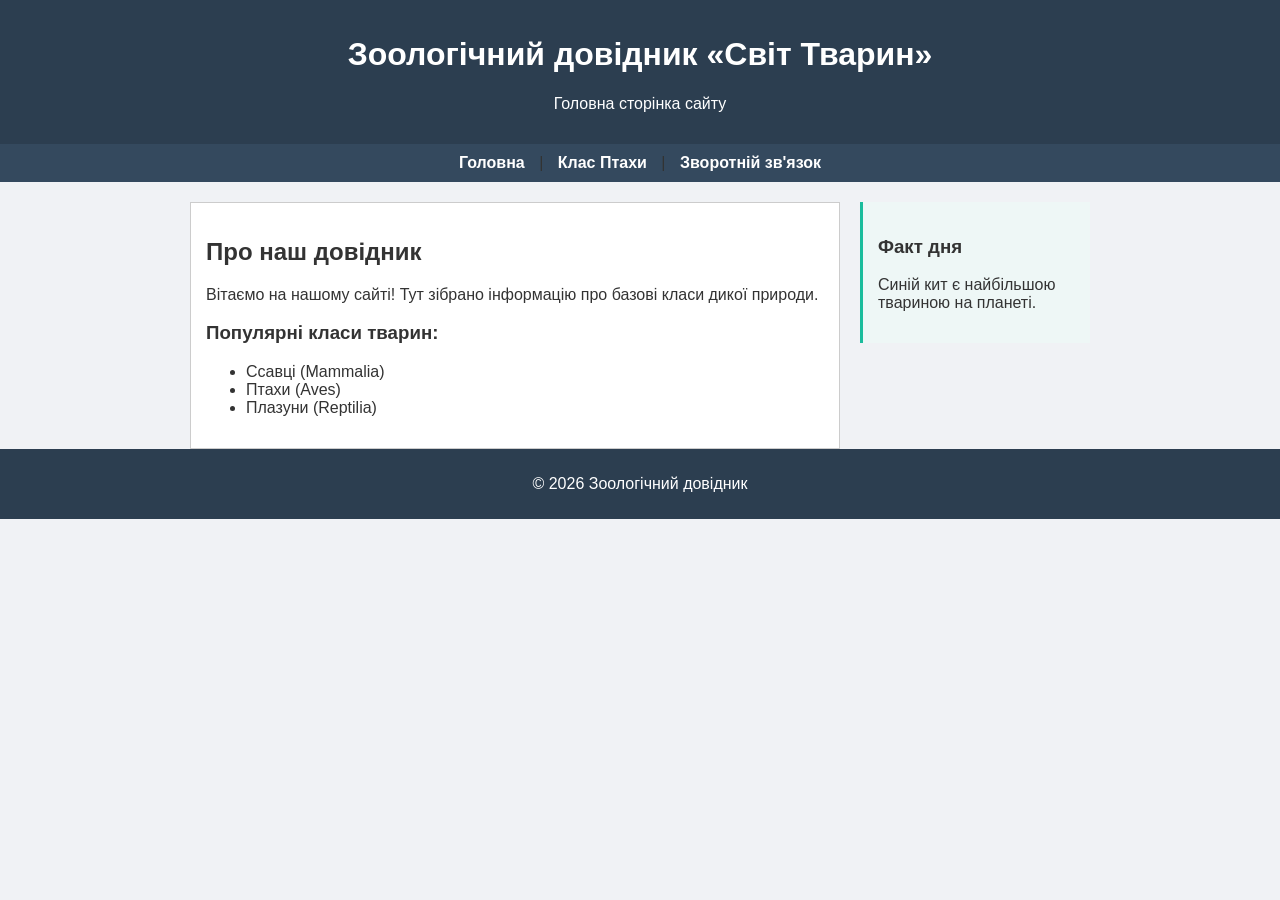
<file: Lab_1/site/index.html>
<!DOCTYPE html>
<html lang="uk">
<head>
    <meta charset="utf-8">
    <meta name="viewport" content="width=device-width, initial-scale=1.0">
    <meta name="description" content="Електронний зоологічний довідник про тварин.">
    <meta name="keywords" content="зоологія, довідник, тварини, птахи">
    <meta name="author" content="Студент">
    <title>Зоологічний довідник</title>
    <link rel="stylesheet" href="css/style.css">
</head>
<body>

    <header>
        <h1>Зоологічний довідник «Світ Тварин»</h1>
        <p>Головна сторінка сайту</p>
    </header>

    <nav>
        <a href="index.html">Головна</a> | 
        <a href="birds.html">Клас Птахи</a> | 
        <a href="contacts.html">Зворотній зв'язок</a>
    </nav>

    <main>
        <article>
            <h2>Про наш довідник</h2>
            <p>Вітаємо на нашому сайті! Тут зібрано інформацію про базові класи дикої природи.</p>
            
            <section>
                <h3>Популярні класи тварин:</h3>
                <ul>
                    <li>Ссавці (Mammalia)</li>
                    <li>Птахи (Aves)</li>
                    <li>Плазуни (Reptilia)</li>
                </ul>
            </section>
        </article>

        <aside>
            <h3>Факт дня</h3>
            <p>Синій кит є найбільшою твариною на планеті.</p>
        </aside>
    </main>

    <footer>
        <p>&copy; 2026 Зоологічний довідник</p>
    </footer>

</body>
</html>
</file>
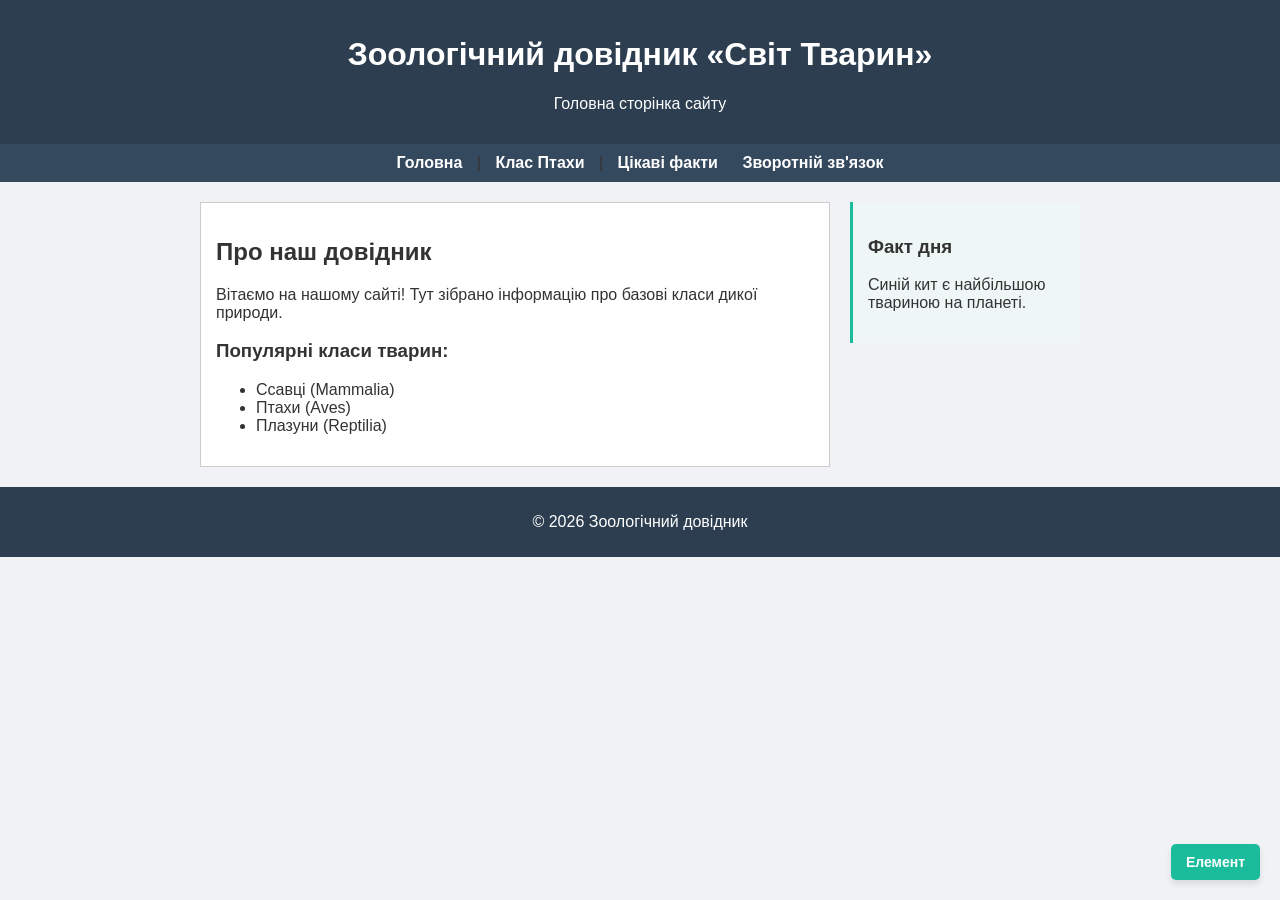
<file: Lab_2/site/index.html>
<!DOCTYPE html>
<html lang="uk">
<head>
    <meta charset="utf-8">
    <meta name="viewport" content="width=device-width, initial-scale=1.0">
    <meta name="description" content="Електронний зоологічний довідник про тварин.">
    <meta name="keywords" content="зоологія, довідник, тварини, птахи">
    <meta name="author" content="Студент">
    <title>Зоологічний довідник</title>
    <link rel="stylesheet" href="css/style.css">
</head>
<body>

    <header class="header">
        <h1 class="header__title">Зоологічний довідник «Світ Тварин»</h1>
        <p class="header__subtitle">Головна сторінка сайту</p>
    </header>

    <nav class="nav">
        <a href="index.html" class="nav__link">Головна</a> | 
        <a href="birds.html" class="nav__link">Клас Птахи</a> | 
        <a class="nav__link nav__link_active" href="info.html">Цікаві факти</a>
        <a href="contacts.html" class="nav__link">Зворотній зв'язок</a>
    </nav>

    <main class="layout-grid">
        <article class="content-block">
            <h2>Про наш довідник</h2>
            <p>Вітаємо на нашому сайті! Тут зібрано інформацію про базові класи дикої природи.</p>
            
            <section>
                <h3>Популярні класи тварин:</h3>
                <ul>
                    <li>Ссавці (Mammalia)</li>
                    <li>Птахи (Aves)</li>
                    <li>Плазуни (Reptilia)</li>
                </ul>
            </section>
        </article>

        <aside class="sidebar">
            <h3>Факт дня</h3>
            <p>Синій кит є найбільшою твариною на планеті.</p>
        </aside>
    </main>

    <footer class="footer">
        <p class="footer__text">&copy; 2026 Зоологічний довідник</p>
    </footer>

    <div class="fixed-decor">Елемент</div>

</body>
</html>
</file>
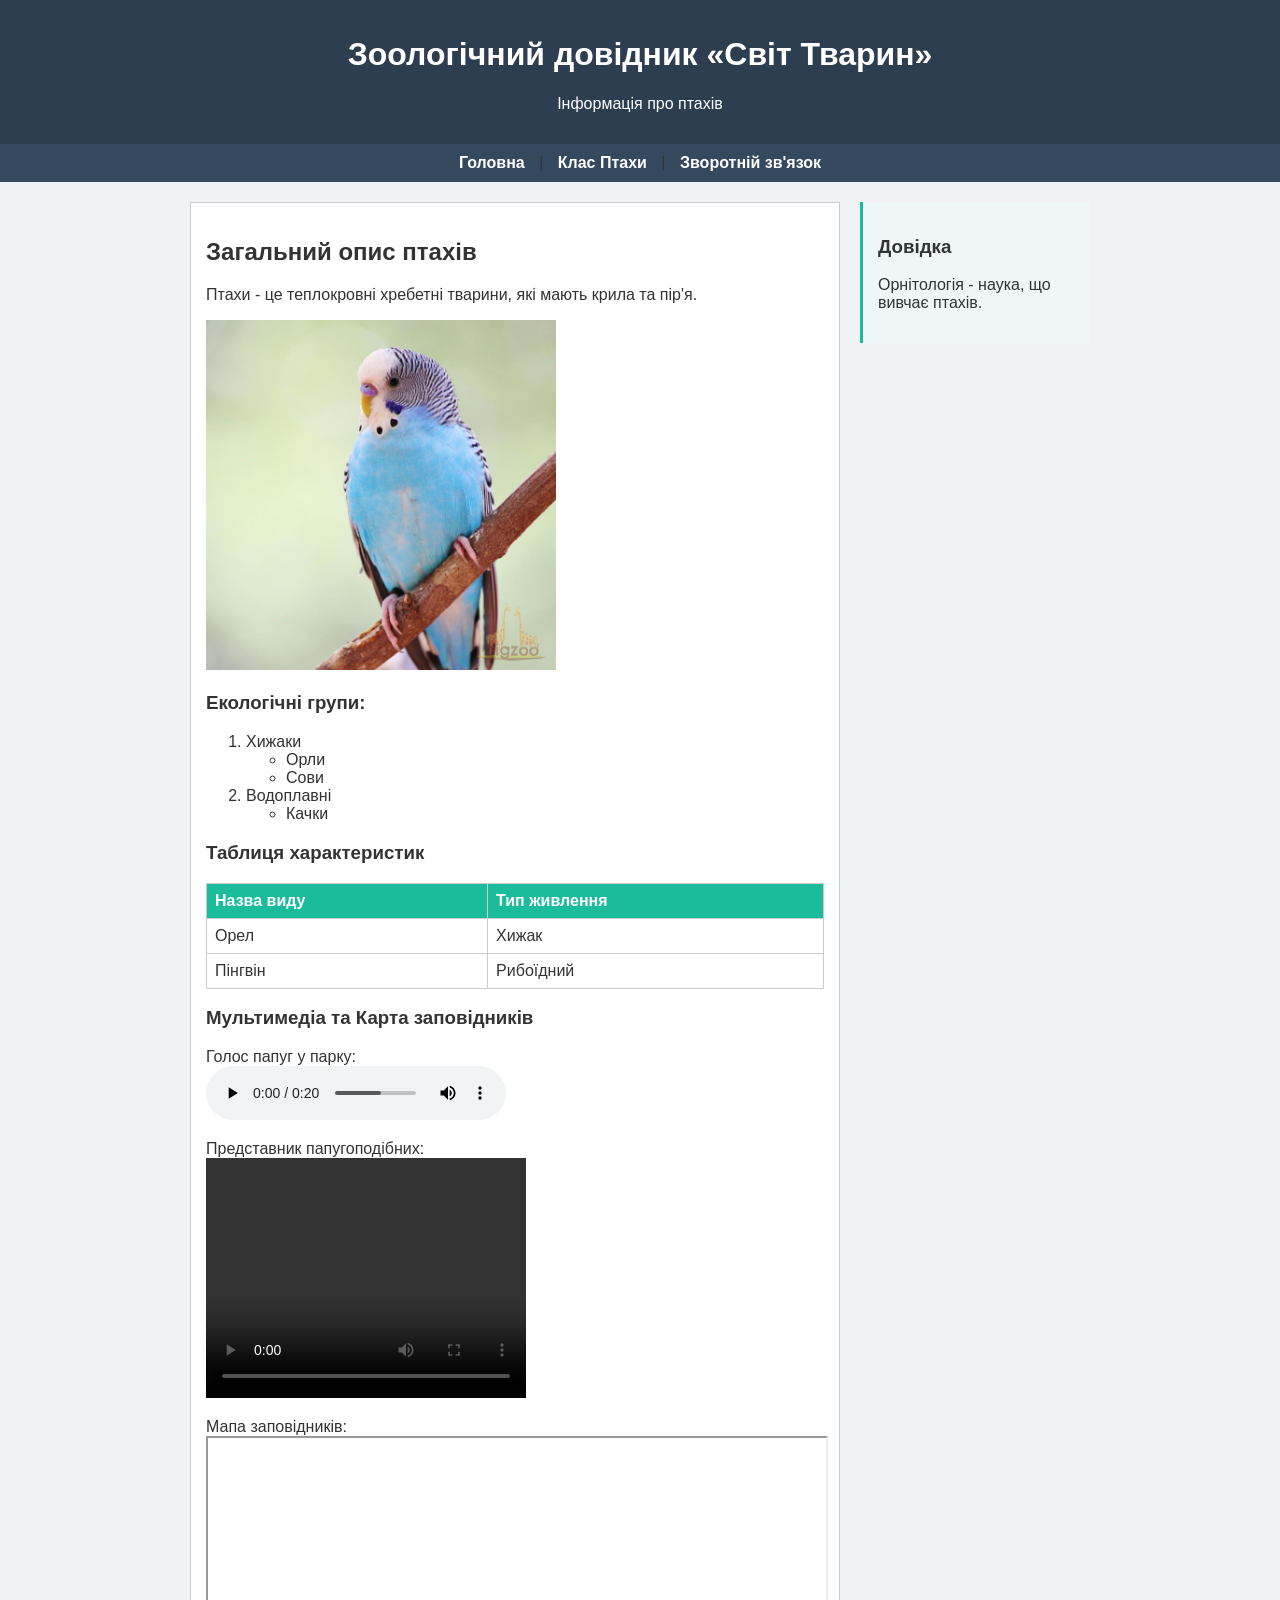
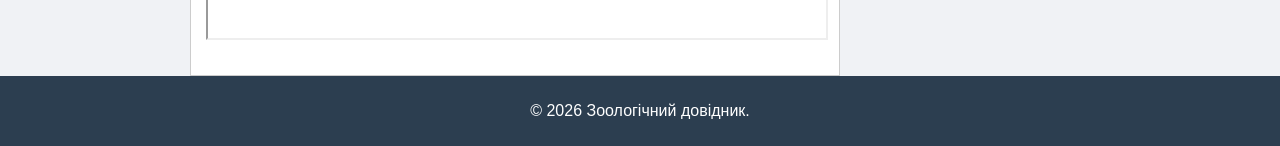
<file: Lab_1/site/birds.html>
<!DOCTYPE html>
<html lang="uk">
<head>
    <meta charset="utf-8">
    <meta name="viewport" content="width=device-width, initial-scale=1.0">
    <title>Клас Птахи</title>
    <link rel="stylesheet" href="css/style.css">
</head>
<body>

    <header>
        <h1>Зоологічний довідник «Світ Тварин»</h1>
        <p>Інформація про птахів</p>
    </header>

    <nav>
        <a href="index.html">Головна</a> | 
        <a href="birds.html">Клас Птахи</a> | 
        <a href="contacts.html">Зворотній зв'язок</a>
    </nav>

    <main>
        <article>
            <h2>Загальний опис птахів</h2>
            <p>Птахи - це теплокровні хребетні тварини, які мають крила та пір'я.</p>
            
            <p><img src="assets/lil_parrot.jpg" alt="Птах" width="350"></p>

            <section>
                <h3>Екологічні групи:</h3>
                <ol>
                    <li>Хижаки
                        <ul>
                            <li>Орли</li>
                            <li>Сови</li>
                        </ul>
                    </li>
                    <li>Водоплавні
                        <ul>
                            <li>Качки</li>
                        </ul>
                    </li>
                </ol>
            </section>

            <section>
                <h3>Таблиця характеристик</h3>
                <table border="1">
                    <thead>
                        <tr>
                            <th>Назва виду</th>
                            <th>Тип живлення</th>
                        </tr>
                    </thead>
                    <tbody>
                        <tr>
                            <td>Орел</td>
                            <td>Хижак</td>
                        </tr>
                        <tr>
                            <td>Пінгвін</td>
                            <td>Рибоїдний</td>
                        </tr>
                    </tbody>
                </table>
            </section>

            <section>
                <h3>Мультимедіа та Карта заповідників</h3>
                
                <p>Голос папуг у парку:<br>
                <audio controls>
                    <source src="assets/parrots.wav" type="audio/mpeg">
                </audio></p>

                <p>Представник папугоподібних:<br>
                <video width="320" height="240" controls>
                    <source src="assets/parrot.mp4" type="video/mp4">
                </video></p>

                <p>Мапа заповідників:<br>
                <iframe src="https://www.google.com/maps/embed?pb=!1m18!1m12!1m3!1d164111.23348602685!2d36.14324393278913!3d50.0016421066035!2m3!1f0!2f0!3f0!3m2!1i1024!2i768!4f13.1!3m3!1m2!1s0x4127a09f63ab1455%3A0xebc000e1230e7231!2sKharkiv%20National%20University%20of%20Radio%20Electronics!5e0!3m2!1sen!2sua!4v1710000000000!5m2!1sen!2sua" width="100%" height="200"></iframe></p>
            </section>
        </article>

        <aside>
            <h3>Довідка</h3>
            <p>Орнітологія - наука, що вивчає птахів.</p>
        </aside>
    </main>

    <footer>
        <p>&copy; 2026 Зоологічний довідник.</p>
    </footer>

</body>
</html>
</file>
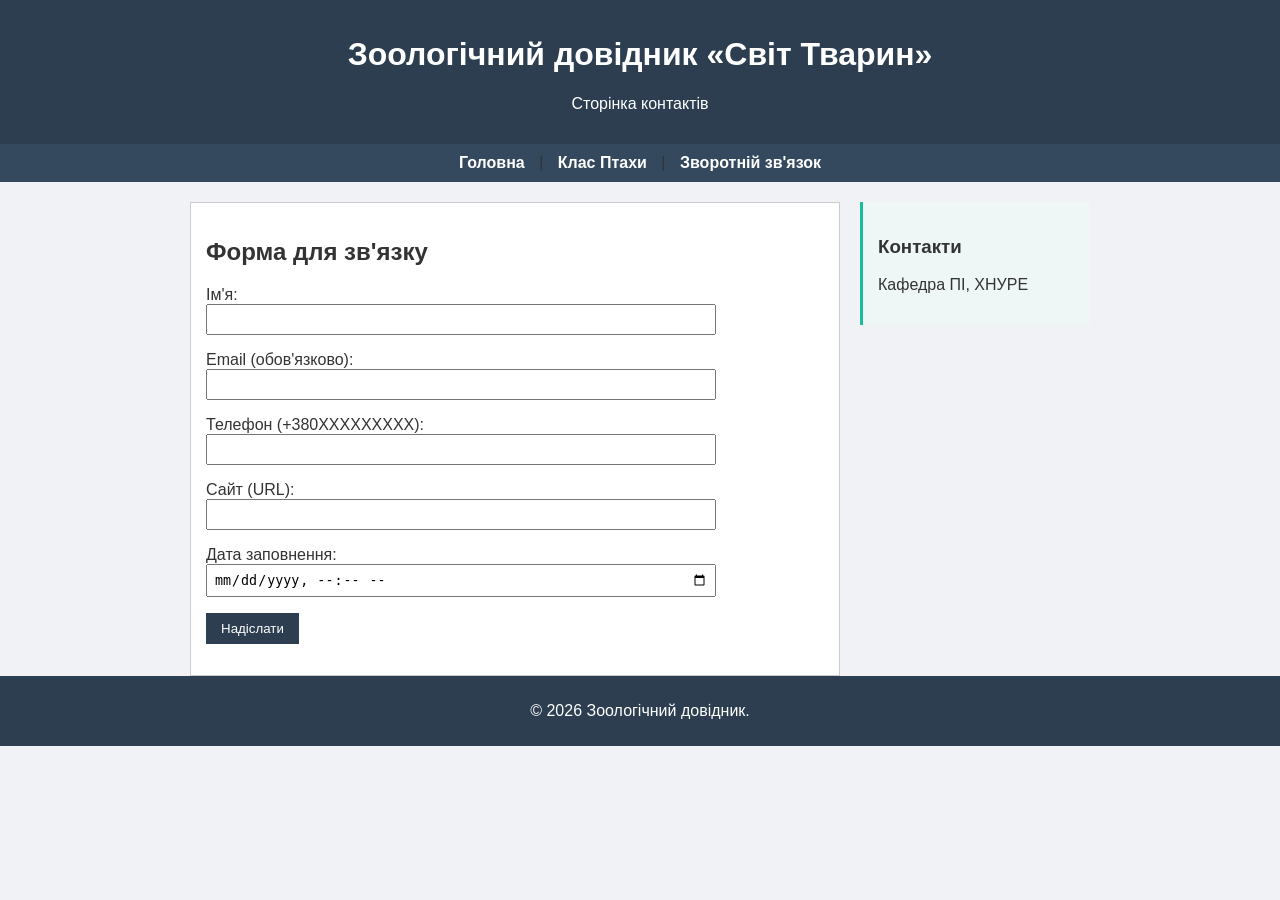
<file: Lab_1/site/contacts.html>
<!DOCTYPE html>
<html lang="uk">
<head>
    <meta charset="utf-8">
    <meta name="viewport" content="width=device-width, initial-scale=1.0">
    <title>Зворотній зв'язок</title>
    <link rel="stylesheet" href="css/style.css">
</head>
<body>

    <header>
        <h1>Зоологічний довідник «Світ Тварин»</h1>
        <p>Сторінка контактів</p>
    </header>

    <nav>
        <a href="index.html">Головна</a> | 
        <a href="birds.html">Клас Птахи</a> | 
        <a href="contacts.html">Зворотній зв'язок</a>
    </nav>

    <main>
        <article>
            <h2>Форма для зв'язку</h2>
            <form action="contacts.html" method="post">
                <p>Ім'я:<br>
                <input type="text" name="username" required></p>
                
                <p>Email (обов'язково):<br>
                <input type="email" name="useremail" required></p>
                
                <p>Телефон (+380XXXXXXXXX):<br>
                <input type="tel" name="usertel" required pattern="^\+380\d{9}$"></p>
                
                <p>Сайт (URL):<br>
                <input type="url" name="userurl"></p>
                
                <p>Дата заповнення:<br>
                <input type="datetime-local" name="userdate" required></p>
                
                <p><input type="submit" value="Надіслати"></p>
            </form>
        </article>

        <aside>
            <h3>Контакти</h3>
            <p>Кафедра ПІ, ХНУРЕ</p>
        </aside>
    </main>

    <footer>
        <p>&copy; 2026 Зоологічний довідник.</p>
    </footer>

</body>
</html>
</file>
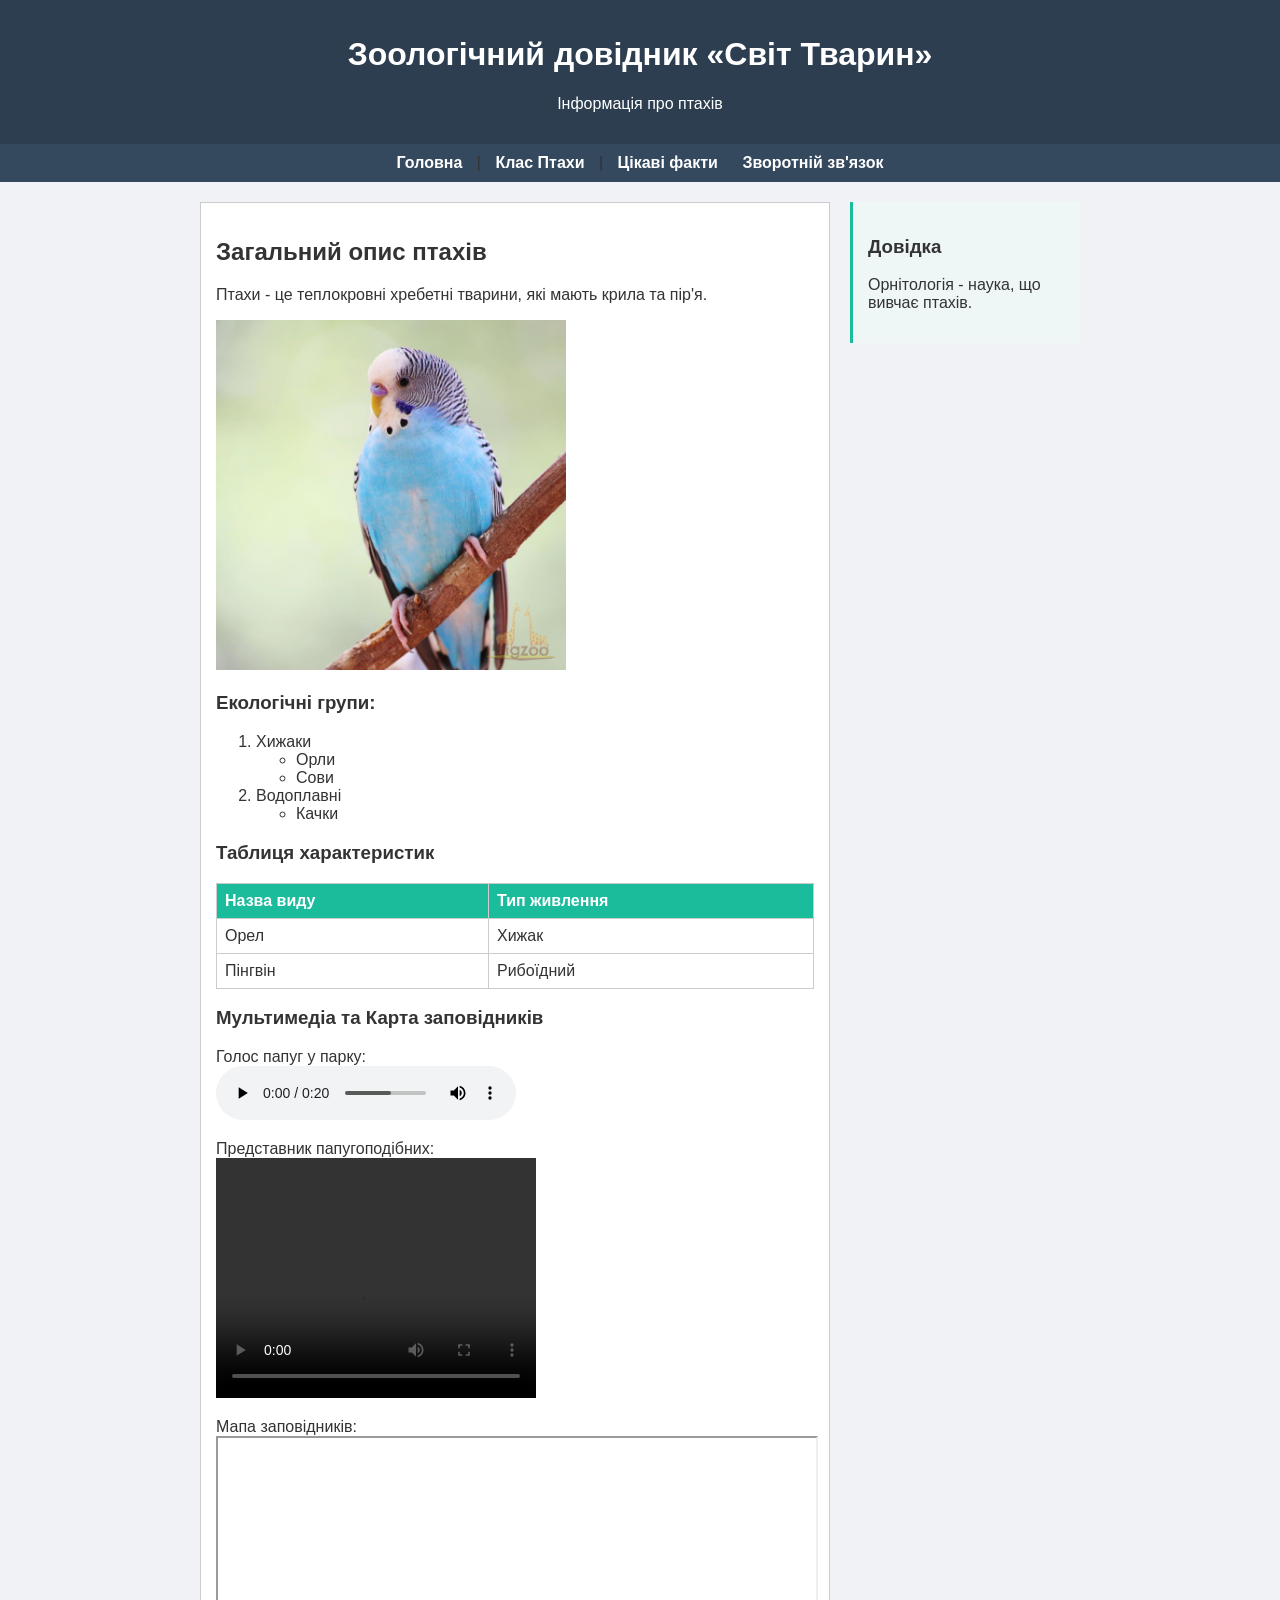
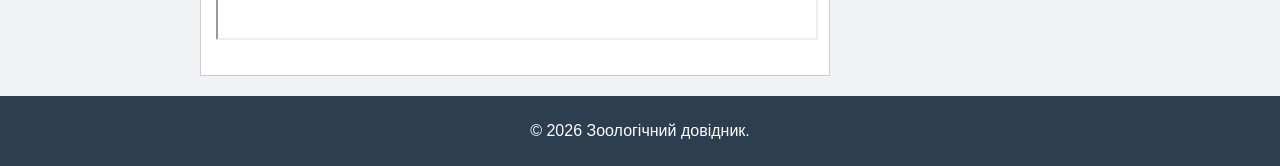
<file: Lab_2/site/birds.html>
<!DOCTYPE html>
<html lang="uk">
<head>
    <meta charset="utf-8">
    <meta name="viewport" content="width=device-width, initial-scale=1.0">
    <title>Клас Птахи</title>
    <link rel="stylesheet" href="css/style.css">
</head>
<body>

    <header class="header">
        <h1 class="header__title">Зоологічний довідник «Світ Тварин»</h1>
        <p class="header__subtitle">Інформація про птахів</p>
    </header>

    <nav class="nav">
        <a href="index.html" class="nav__link">Головна</a> | 
        <a href="birds.html" class="nav__link">Клас Птахи</a> | 
        <a class="nav__link nav__link_active" href="info.html">Цікаві факти</a>
        <a href="contacts.html" class="nav__link">Зворотній зв'язок</a>
    </nav>

    <main class="layout-grid">
        <article class="content-block">
            <h2>Загальний опис птахів</h2>
            <p>Птахи - це теплокровні хребетні тварини, які мають крила та пір'я.</p>
            
            <p><img src="assets/lil_parrot.jpg" alt="Птах" width="350"></p>

            <section>
                <h3>Екологічні групи:</h3>
                <ol>
                    <li>Хижаки
                        <ul>
                            <li>Орли</li>
                            <li>Сови</li>
                        </ul>
                    </li>
                    <li>Водоплавні
                        <ul>
                            <li>Качки</li>
                        </ul>
                    </li>
                </ol>
            </section>

            <section>
                <h3>Таблиця характеристик</h3>
                <table border="1">
                    <thead>
                        <tr>
                            <th>Назва виду</th>
                            <th>Тип живлення</th>
                        </tr>
                    </thead>
                    <tbody>
                        <tr>
                            <td>Орел</td>
                            <td>Хижак</td>
                        </tr>
                        <tr>
                            <td>Пінгвін</td>
                            <td>Рибоїдний</td>
                        </tr>
                    </tbody>
                </table>
            </section>

            <section>
                <h3>Мультимедіа та Карта заповідників</h3>
                
                <p>Голос папуг у парку:<br>
                <audio controls>
                    <source src="assets/parrots.wav" type="audio/mpeg">
                </audio></p>

                <p>Представник папугоподібних:<br>
                <video width="320" height="240" controls>
                    <source src="assets/parrot.mp4" type="video/mp4">
                </video></p>

                <p>Мапа заповідників:<br>
                <iframe src="https://www.google.com/maps/embed?pb=!1m18!1m12!1m3!1d164111.23348602685!2d36.14324393278913!3d50.0016421066035!2m3!1f0!2f0!3f0!3m2!1i1024!2i768!4f13.1!3m3!1m2!1s0x4127a09f63ab1455%3A0xebc000e1230e7231!2sKharkiv%20National%20University%20of%20Radio%20Electronics!5e0!3m2!1sen!2sua!4v1710000000000!5m2!1sen!2sua" width="100%" height="200"></iframe></p>
            </section>
        </article>

        <aside class="sidebar">
            <h3>Довідка</h3>
            <p>Орнітологія - наука, що вивчає птахів.</p>
        </aside>
    </main>

    <footer class="footer">
        <p class="footer__text">© 2026 Зоологічний довідник.</p>
    </footer>

</body>
</html>
</file>
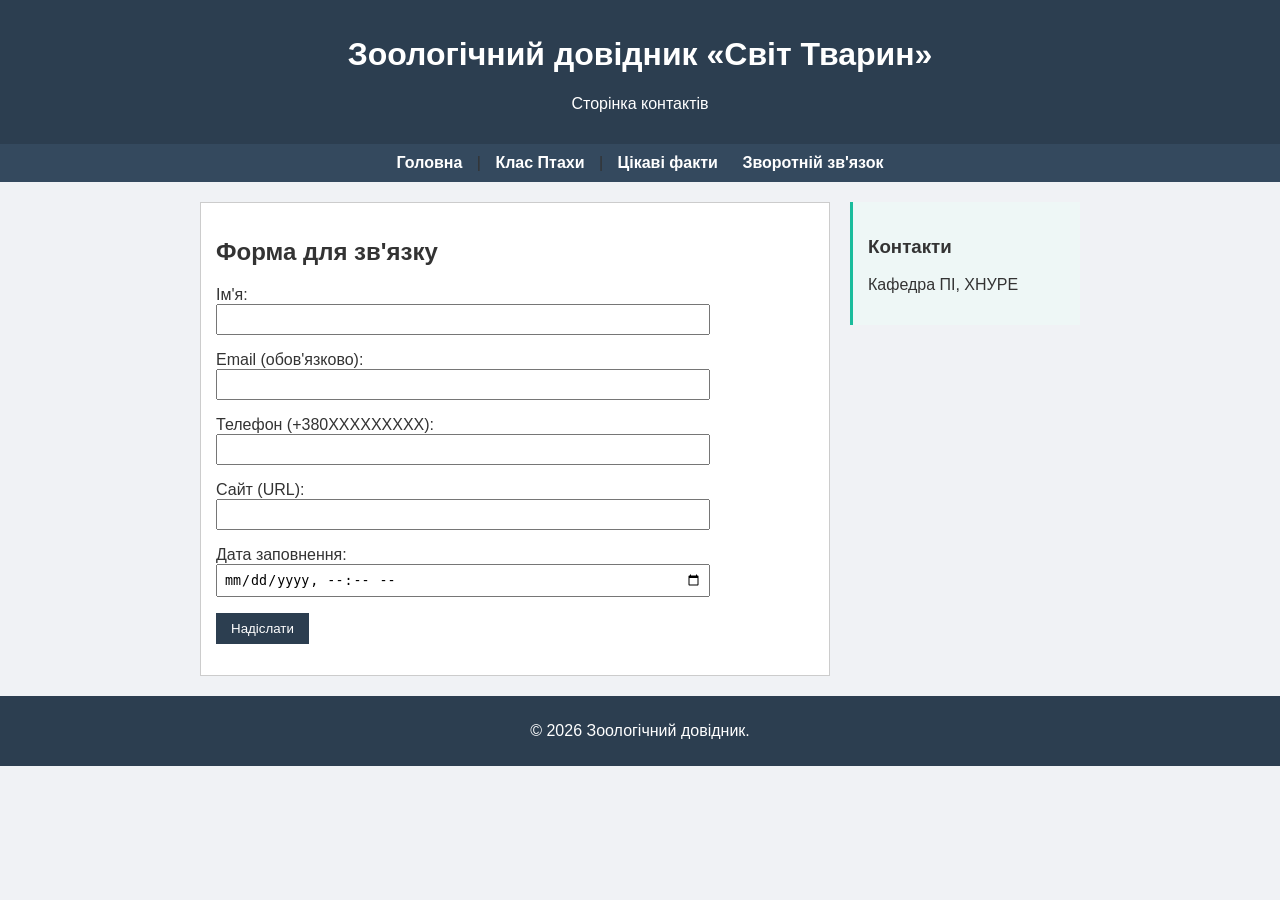
<file: Lab_2/site/contacts.html>
<!DOCTYPE html>
<html lang="uk">
<head>
    <meta charset="utf-8">
    <meta name="viewport" content="width=device-width, initial-scale=1.0">
    <title>Зворотній зв'язок</title>
    <link rel="stylesheet" href="css/style.css">
</head>
<body>

    <header class="header">
        <h1 class="header__title">Зоологічний довідник «Світ Тварин»</h1>
        <p class="header__subtitle">Сторінка контактів</p>
    </header>

    <nav class="nav">
        <a href="index.html" class="nav__link">Головна</a> | 
        <a href="birds.html" class="nav__link">Клас Птахи</a> | 
        <a class="nav__link nav__link_active" href="info.html">Цікаві факти</a>
        <a href="contacts.html" class="nav__link">Зворотній зв'язок</a>
    </nav>

    <main class="layout-grid">
        <article class="content-block">
            <h2>Форма для зв'язку</h2>
            <form action="contacts.html" method="post">
                <p>Ім'я:<br>
                <input type="text" name="username" required></p>
                
                <p>Email (обов'язково):<br>
                <input type="email" name="useremail" required></p>
                
                <p>Телефон (+380XXXXXXXXX):<br>
                <input type="tel" name="usertel" required pattern="^\+380\d{9}$"></p>
                
                <p>Сайт (URL):<br>
                <input type="url" name="userurl"></p>
                
                <p>Дата заповнення:<br>
                <input type="datetime-local" name="userdate" required></p>
                
                <p><input type="submit" value="Надіслати"></p>
            </form>
        </article>

        <aside class="sidebar">
            <h3>Контакти</h3>
            <p>Кафедра ПІ, ХНУРЕ</p>
        </aside>
    </main>

    <footer class="footer">
        <p class="footer__text">&copy; 2026 Зоологічний довідник.</p>
    </footer>

</body>
</html>
</file>
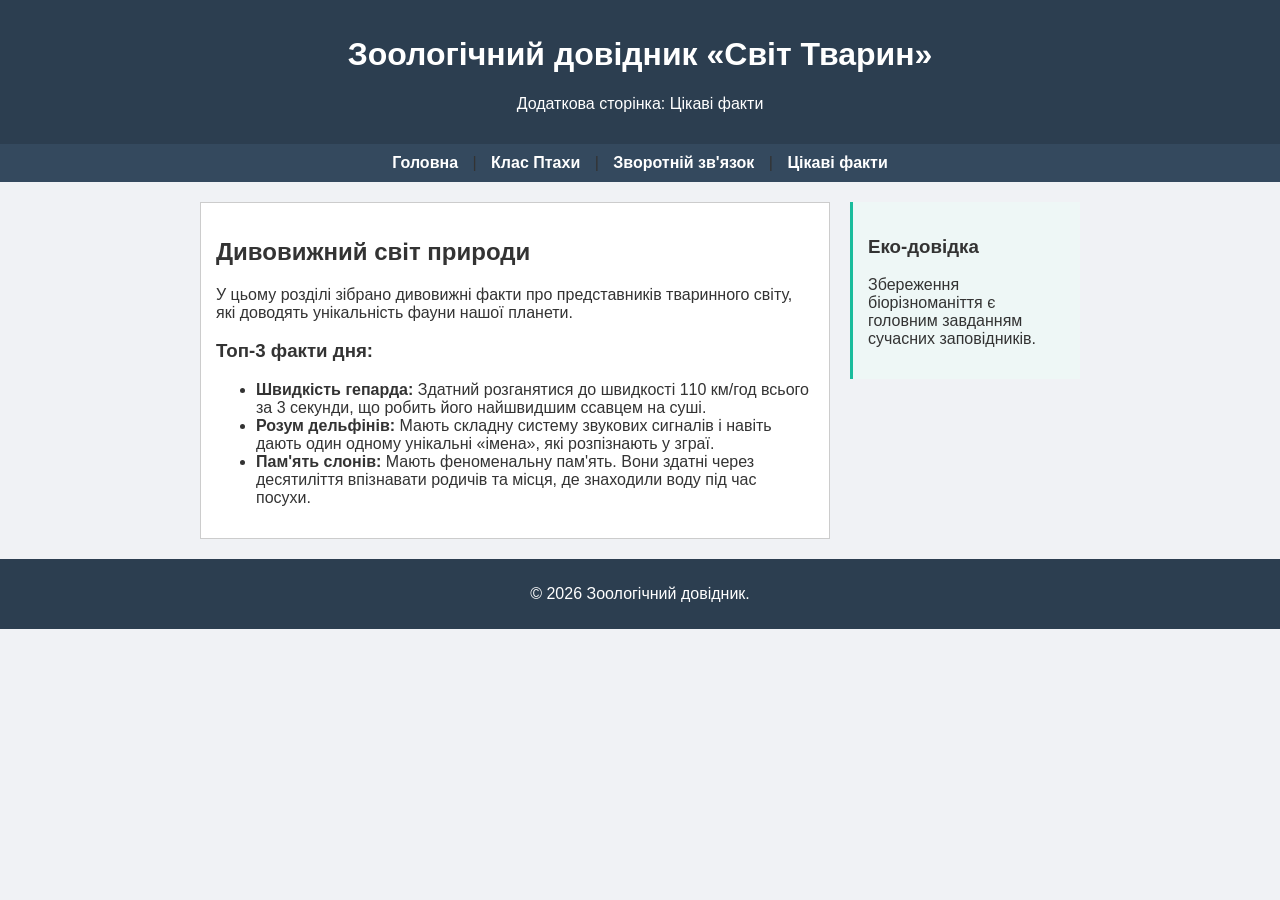
<file: Lab_2/site/info.html>
<!DOCTYPE html>
<html lang="uk">
<head>
    <meta charset="utf-8">
    <meta name="viewport" content="width=device-width, initial-scale=1.0">
    <title>Цікаві факти</title>
    <link rel="stylesheet" href="css/style.css">
</head>
<body>

    <header>
        <h1>Зоологічний довідник «Світ Тварин»</h1>
        <p>Додаткова сторінка: Цікаві факти</p>
    </header>

    <nav>
        <a href="index.html">Головна</a> | 
        <a href="birds.html">Клас Птахи</a> | 
        <a href="contacts.html">Зворотній зв'язок</a> |
        <a href="info.html">Цікаві факти</a>
    </nav>

    <main>
        <article>
            <h2>Дивовижний світ природи</h2>
            <p>У цьому розділі зібрано дивовижні факти про представників тваринного світу, які доводять унікальність фауни нашої планети.</p>
            
            <section>
                <h3>Топ-3 факти дня:</h3>
                <ul>
                    <li><strong>Швидкість гепарда:</strong> Здатний розганятися до швидкості 110 км/год всього за 3 секунди, що робить його найшвидшим ссавцем на суші.</li>
                    <li><strong>Розум дельфінів:</strong> Мають складну систему звукових сигналів і навіть дають один одному унікальні «імена», які розпізнають у зграї.</li>
                    <li><strong>Пам'ять слонів:</strong> Мають феноменальну пам'ять. Вони здатні через десятиліття впізнавати родичів та місця, де знаходили воду під час посухи.</li>
                </ul>
            </section>
        </article>

        <aside>
            <h3>Еко-довідка</h3>
            <p>Збереження біорізноманіття є головним завданням сучасних заповідників.</p>
        </aside>
    </main>

    <footer>
        <p>&copy; 2026 Зоологічний довідник.</p>
    </footer>

</body>
</html>
</file>
<file: Lab_1/site/css/style.css>
/* Загальні стилі сайту */
body {
    font-family: sans-serif;
    background-color: #f0f2f5;
    color: #333;
    margin: 0;
    padding: 0;
}

/* Шапка */
header {
    background-color: #2c3e50;
    color: white;
    text-align: center;
    padding: 15px;
}

/* Меню */
nav {
    background-color: #34495e;
    padding: 10px;
    text-align: center;
}

nav a {
    color: white;
    text-decoration: none;
    margin: 0 10px;
    font-weight: bold;
}

nav a:hover {
    color: #1abc9c;
}

/* Центрування контенту */
main {
    width: 900px;
    margin: 20px auto;
}

/* Контент ліворуч */
article {
    width: 650px;
    float: left;
    background-color: white;
    padding: 15px;
    border: 1px solid #ccc;
    box-sizing: border-box;
}

/* Бокова панель праворуч */
aside {
    width: 230px;
    float: right;
    background-color: #eef7f6;
    padding: 15px;
    border-left: 3px solid #1abc9c;
    box-sizing: border-box;
}

/* Студентська стилізація таблиць */
table {
    width: 100%;
    border-collapse: collapse;
    margin: 15px 0;
}

table th {
    background-color: #1abc9c;
    color: white;
}

table th, table td {
    border: 1px solid #ccc;
    padding: 8px;
    text-align: left;
}

/* Поля форми */
input[type="text"], input[type="email"], input[type="tel"], input[type="url"], input[type="datetime-local"] {
    width: 80%;
    padding: 6px;
}

input[type="submit"] {
    background-color: #2c3e50;
    color: white;
    padding: 8px 15px;
    border: none;
    cursor: pointer;
}

input[type="submit"]:hover {
    background-color: #1abc9c;
}

/* Підвал */
footer {
    background-color: #2c3e50;
    color: white;
    text-align: center;
    padding: 10px;
    clear: both; /* Скидаємо обтікання блоків */
    margin-top: 20px;
}
</file>
<file: Lab_2/site/css/style.css>
/* Загальні стилі сайту */
body {
    font-family: sans-serif;
    background-color: #f0f2f5;
    color: #333;
    margin: 0;
    padding: 0;
}

/* Шапка */
header {
    background-color: #2c3e50;
    color: white;
    text-align: center;
    padding: 15px;
}

/* Меню */
nav {
    background-color: #34495e;
    padding: 10px;
    text-align: center;
}

nav a {
    color: white;
    text-decoration: none;
    margin: 0 10px;
    font-weight: bold;
}

nav a:hover {
    color: #1abc9c;
}

/* Головна сітка сторінки */
main {
    max-width: 900px;
    width: 100%;
    margin: 20px auto;
    display: grid;
    grid-template-columns: 1fr 230px;
    column-gap: 20px;
    padding: 0 10px;
    box-sizing: border-box;
}

/* Основний контент */
article {
    background-color: white;
    padding: 15px;
    border: 1px solid #ccc;
    box-sizing: border-box;
}

/* Бокова панель */
aside {
    background-color: #eef7f6;
    padding: 15px;
    border-left: 3px solid #1abc9c;
    box-sizing: border-box;
    align-self: start;
}

/* Студентська стилізація таблиць */
table {
    width: 100%;
    border-collapse: collapse;
    margin: 15px 0;
}

table th {
    background-color: #1abc9c;
    color: white;
}

table th, table td {
    border: 1px solid #ccc;
    padding: 8px;
    text-align: left;
}

/* Поля форми */
input[type="text"], input[type="email"], input[type="tel"], input[type="url"], input[type="datetime-local"] {
    width: 80%;
    padding: 6px;
}

input[type="submit"] {
    background-color: #2c3e50;
    color: white;
    padding: 8px 15px;
    border: none;
    cursor: pointer;
}

input[type="submit"]:hover {
    background-color: #1abc9c;
}

/* Підвал */
footer {
    background-color: #2c3e50;
    color: white;
    text-align: center;
    padding: 10px;
    margin-top: 20px;
}

/* Фіксований елемент */
.fixed-decor {
    position: fixed;
    bottom: 20px;
    right: 20px;
    background-color: #1abc9c;
    color: white;
    padding: 10px 15px;
    border-radius: 5px;
    font-weight: bold;
    font-size: 14px;
    box-shadow: 0 4px 6px rgba(0,0,0,0.1);
    z-index: 1000;
    cursor: pointer;
    transition: transform 0.3s ease, background-color 0.3s ease;
}

.fixed-decor:hover {
    background-color: #16a085;
    transform: scale(1.1);
}


/* Адаптивна верстка */
@media screen and (max-width: 768px), screen and (orientation: portrait) {
    main {
        width: 100%;
        grid-template-columns: 1fr;
        row-gap: 20px;
        padding: 0 10px;
        box-sizing: border-box;
    }
    
    input[type="text"], input[type="email"], input[type="tel"], input[type="url"], input[type="datetime-local"] {
        width: 100%;
        box-sizing: border-box;
    }
}
</file>
